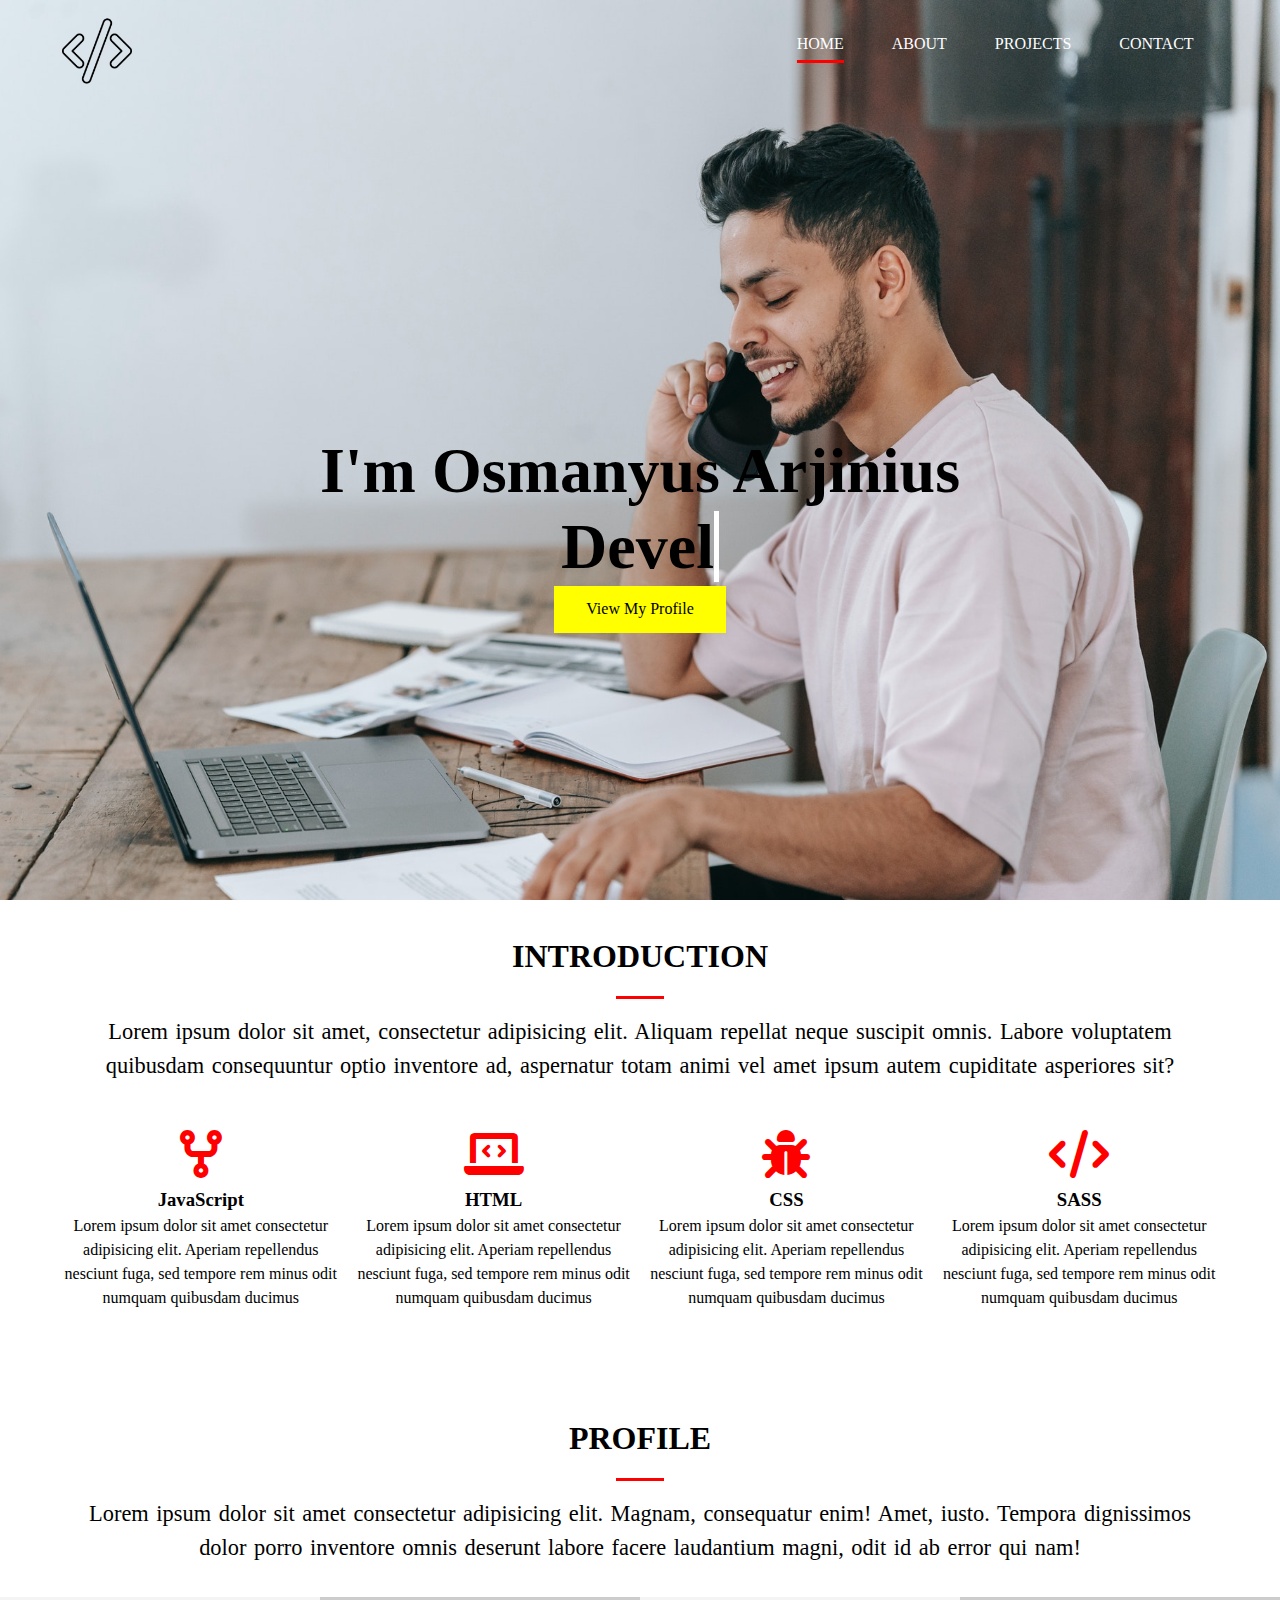
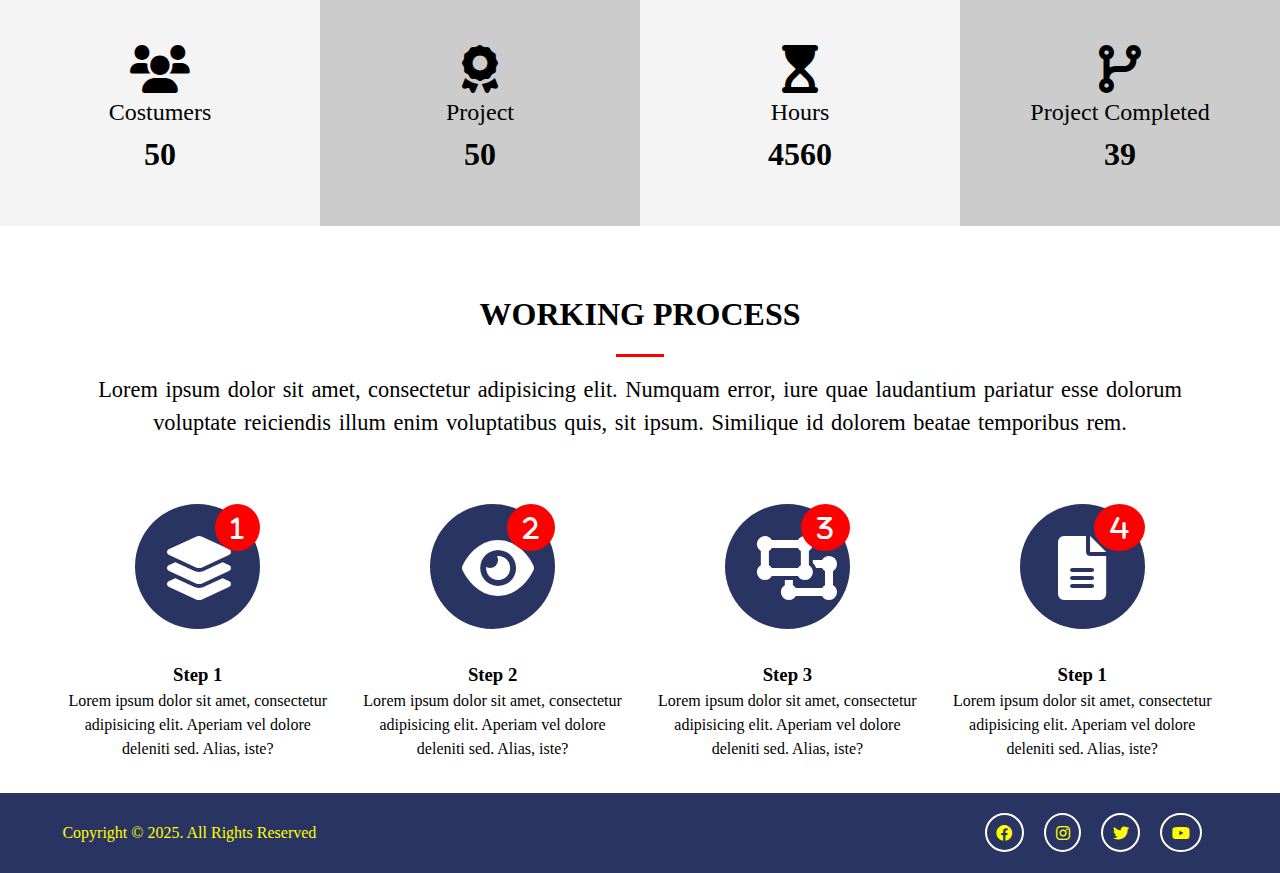
<file: index.html>
<!DOCTYPE html>
<html lang="en">
  <head>
    <meta charset="UTF-8" />
    <meta http-equiv="X-UA-Compatible" content="IE=edge" />
    <meta name="viewport" content="width=device-width, initial-scale=1.0" />
    <title>Document</title>
    <link
      rel="stylesheet"
      href="https://cdnjs.cloudflare.com/ajax/libs/animate.css/4.1.1/animate.min.css"
    />
    <link
      rel="stylesheet"
      href="https://cdnjs.cloudflare.com/ajax/libs/font-awesome/6.0.0/css/all.min.css"
      integrity="sha512-9usAa10IRO0HhonpyAIVpjrylPvoDwiPUiKdWk5t3PyolY1cOd4DSE0Ga+ri4AuTroPR5aQvXU9xC6qOPnzFeg=="
      crossorigin="anonymous"
      referrerpolicy="no-referrer"
    />
    <link rel="stylesheet" href="/css/style.css" />
  </head>
  <body>
    <!-- HEADER START-->
    <header id="header__home">
      <div class="container">
        <nav class="main-nav">
          <img src="/img/logo.png" alt="" class="main-nav__logo" />
          <ul class="main-nav__items">
            <li><a href="index.html" class="active">Home</a></li>
            <li><a href="about.html">About</a></li>
            <li><a href="projects.html">Projects</a></li>
            <li><a href="contact.html">Contact</a></li>
          </ul>
        </nav>
        <div class="header-content">
          <h1>
            I'm Osmanyus Arjinius
            <span
              class="typewrite"
              data-period="1000"
              data-type='["Developer","Designer","Freelancer"]'
            ></span>
          </h1>
          <a href="#" class="btn-yellow animate__animated animate__heartBeat">
            View My Profile
          </a>
        </div>
      </div>
    </header>
    <!-- HEADER FINISH -->

    <!-- SECTION A START -->
    <section id="home__a" class="text-center py-2">
      <div class="container">
        <h2 class="section-title">Introduction</h2>
        <div class="border-bottom"></div>
        <p class="lead">
          Lorem ipsum dolor sit amet, consectetur adipisicing elit. Aliquam
          repellat neque suscipit omnis. Labore voluptatem quibusdam
          consequuntur optio inventore ad, aspernatur totam animi vel amet ipsum
          autem cupiditate asperiores sit?
        </p>
        <div class="skills my-3">
          <div>
            <i class="fa-solid fa-code-fork fa-3x"></i>
            <h3>JavaScript</h3>
            <p>
              Lorem ipsum dolor sit amet consectetur adipisicing elit. Aperiam
              repellendus nesciunt fuga, sed tempore rem minus odit numquam
              quibusdam ducimus
            </p>
          </div>
          <div>
            <i class="fa-solid fa-laptop-code fa-3x"></i>
            <h3>HTML</h3>
            <p>
              Lorem ipsum dolor sit amet consectetur adipisicing elit. Aperiam
              repellendus nesciunt fuga, sed tempore rem minus odit numquam
              quibusdam ducimus
            </p>
          </div>
          <div>
            <i class="fa-solid fa-bug fa-3x"></i>
            <h3>CSS</h3>
            <p>
              Lorem ipsum dolor sit amet consectetur adipisicing elit. Aperiam
              repellendus nesciunt fuga, sed tempore rem minus odit numquam
              quibusdam ducimus
            </p>
          </div>
          <div>
            <i class="fa-solid fa-code fa-3x"></i>
            <h3>SASS</h3>
            <p>
              Lorem ipsum dolor sit amet consectetur adipisicing elit. Aperiam
              repellendus nesciunt fuga, sed tempore rem minus odit numquam
              quibusdam ducimus
            </p>
          </div>
        </div>
      </div>
    </section>
    <!-- SECTION A FINISH -->

    <!-- SECTION B START -->
    <section id="home__b" class="text-center py-2">
      <div class="container">
        <h2 class="section-title">Profile</h2>
        <div class="border-bottom"></div>
        <p class="lead">
          Lorem ipsum dolor sit amet consectetur adipisicing elit. Magnam,
          consequatur enim! Amet, iusto. Tempora dignissimos dolor porro
          inventore omnis deserunt labore facere laudantium magni, odit id ab
          error qui nam!
        </p>
      </div>
      <div class="profile">
        <div>
          <ul>
            <li><i class="fas fa-users fa-3x"></i></li>
            <li class="title">Costumers</li>
            <li class="number">50</li>
          </ul>
        </div>
        <div>
          <ul>
            <li><i class="fas fa-award fa-3x"></i></li>
            <li class="title">Project</li>
            <li class="number">50</li>
          </ul>
        </div>
        <div>
          <ul>
            <li><i class="fas fa-hourglass-start fa-3x"></i></li>
            <li class="title">Hours</li>
            <li class="number">4560</li>
          </ul>
        </div>
        <div>
          <ul>
            <li><i class="fas fa-code-branch fa-3x"></i></li>
            <li class="title">Project Completed</li>
            <li class="number">39</li>
          </ul>
        </div>
      </div>
    </section>
    <!-- SECTION B FINISH -->

    <!-- SECTION C START -->
    <section id="home__c" class="text-center py-2">
      <div class="container">
        <h2 class="section-title">Working process</h2>
        <div class="border-bottom"></div>
        <p class="lead">
          Lorem ipsum dolor sit amet, consectetur adipisicing elit. Numquam
          error, iure quae laudantium pariatur esse dolorum voluptate reiciendis
          illum enim voluptatibus quis, sit ipsum. Similique id dolorem beatae
          temporibus rem.
        </p>
        <div class="process">
          <div>
            <i class="fa-solid fa-layer-group fa-4x process__icon my-2"
              ><div class="process__step">1</div></i
            >
            <h3>Step 1</h3>
            <p>
              Lorem ipsum dolor sit amet, consectetur adipisicing elit. Aperiam
              vel dolore deleniti sed. Alias, iste?
            </p>
          </div>
          <div>
            <i class="fa-solid fa-eye fa-4x process__icon my-2"
              ><div class="process__step">2</div></i
            >
            <h3>Step 2</h3>
            <p>
              Lorem ipsum dolor sit amet, consectetur adipisicing elit. Aperiam
              vel dolore deleniti sed. Alias, iste?
            </p>
          </div>
          <div>
            <i class="fas fa-object-ungroup fa-4x process__icon my-2"
              ><div class="process__step">3</div></i
            >
            <h3>Step 3</h3>
            <p>
              Lorem ipsum dolor sit amet, consectetur adipisicing elit. Aperiam
              vel dolore deleniti sed. Alias, iste?
            </p>
          </div>
          <div>
            <i class="fas fa-file-alt fa-4x process__icon my-2"
              ><div class="process__step">4</div></i
            >
            <h3>Step 1</h3>
            <p>
              Lorem ipsum dolor sit amet, consectetur adipisicing elit. Aperiam
              vel dolore deleniti sed. Alias, iste?
            </p>
          </div>
        </div>
      </div>
    </section>
    <!-- SECTION C FINISH -->

    <!-- FOOTER START -->
    <footer id="main-footer">
      <div class="footer-content container">
        <p>Copyright &copy 2025. All Rights Reserved</p>
        <div class="social">
          <i class="fab fa-facebook"></i>
          <i class="fab fa-instagram"></i>
          <i class="fab fa-twitter"></i>
          <i class="fab fa-youtube"></i>
        </div>
      </div>
    </footer>
    <!-- FOOTER FINISH -->

    <script src="js/jquery.min.js"></script>
    <script src="js/type-writer.js"></script>
  </body>
</html>
</file>
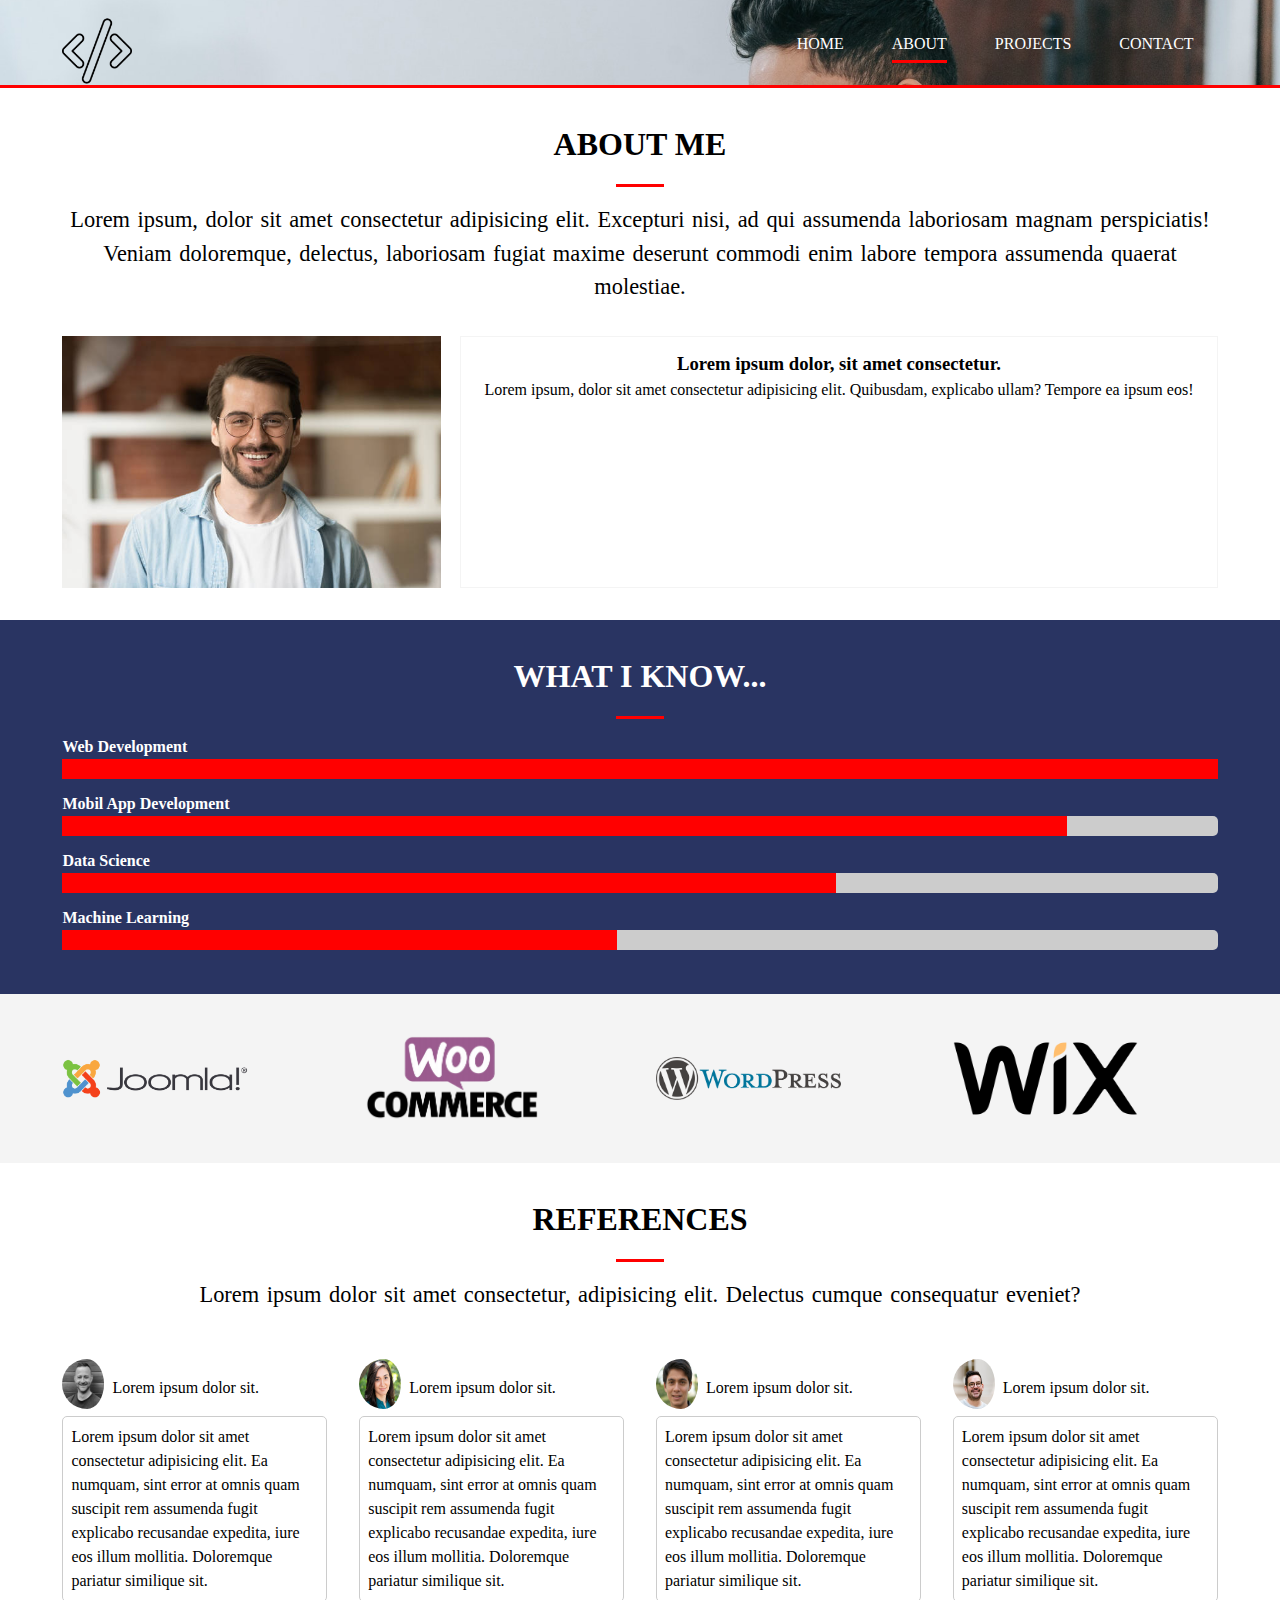
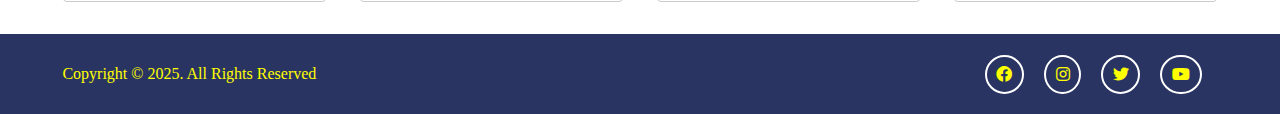
<file: about.html>
<!DOCTYPE html>
<html lang="en">
  <head>
    <meta charset="UTF-8" />
    <meta http-equiv="X-UA-Compatible" content="IE=edge" />
    <meta name="viewport" content="width=device-width, initial-scale=1.0" />
    <title>Document</title>
    <link
      rel="stylesheet"
      href="https://cdnjs.cloudflare.com/ajax/libs/animate.css/4.1.1/animate.min.css"
    />
    <link
      rel="stylesheet"
      href="https://cdnjs.cloudflare.com/ajax/libs/font-awesome/6.0.0/css/all.min.css"
      integrity="sha512-9usAa10IRO0HhonpyAIVpjrylPvoDwiPUiKdWk5t3PyolY1cOd4DSE0Ga+ri4AuTroPR5aQvXU9xC6qOPnzFeg=="
      crossorigin="anonymous"
      referrerpolicy="no-referrer"
    />
    <link rel="stylesheet" href="/css/style.css" />
  </head>
  <body>
    <!-- HEADER START-->
    <header id="header__inner">
      <div class="container">
        <nav class="main-nav">
          <img src="/img/logo.png" alt="" class="main-nav__logo" />
          <ul class="main-nav__items">
            <li><a href="index.html">Home</a></li>
            <li><a href="about.html" class="active">About</a></li>
            <li><a href="projects.html">Projects</a></li>
            <li><a href="contact.html">Contact</a></li>
          </ul>
        </nav>
      </div>
    </header>
    <!-- HEADER FINISH -->

    <!-- SECTION A START -->
    <section id="about-a" class="text-center py-2">
      <div class="container">
        <h2 class="section-title">About Me</h2>
        <div class="border-bottom"></div>
        <p class="lead">
          Lorem ipsum, dolor sit amet consectetur adipisicing elit. Excepturi
          nisi, ad qui assumenda laboriosam magnam perspiciatis! Veniam
          doloremque, delectus, laboriosam fugiat maxime deserunt commodi enim
          labore tempora assumenda quaerat molestiae.
        </p>
        <div class="info">
          <img src="/img/about.jpeg" alt="" class="info-image" />
          <div class="info__bio">
            <h3>Lorem ipsum dolor, sit amet consectetur.</h3>
            <p>
              Lorem ipsum, dolor sit amet consectetur adipisicing elit.
              Quibusdam, explicabo ullam? Tempore ea ipsum eos!
            </p>
          </div>
        </div>
      </div>
    </section>
    <!-- SECTION A FINISH -->

    <!-- SECTION B START -->
    <section id="about-b" class="bg-dark py-2">
      <div class="container">
        <h2 class="section-title">What I Know...</h2>
        <div class="border-bottom"></div>
        <div id="progress-bars">
          <h4>Web Development</h4>
          <div class="progress">
            <div style="width: 100%"></div>
          </div>
          <h4>Mobil App Development</h4>
          <div class="progress">
            <div style="width: 87%"></div>
          </div>
          <h4>Data Science</h4>
          <div class="progress">
            <div style="width: 67%"></div>
          </div>
          <h4>Machine Learning</h4>
          <div class="progress">
            <div style="width: 48%"></div>
          </div>
        </div>
      </div>
    </section>
    <!-- SECTION B FINISH -->

    <!-- SECTION C START -->
    <section id="about-c" class="bg-light py-2">
      <div class="container">
        <div class="about-logos">
          <img src="/img/joomla.png" alt="" />
          <img src="/img/woocommerce.png" alt="" />
          <img src="/img/wordpress.png" alt="" />
          <img src="/img/wix.png" alt="" />
        </div>
      </div>
    </section>
    <!-- SECTION C FINISH -->

    <!-- SECTION D START -->
    <section id="about-d" class="py-2">
      <div class="container">
        <h2 class="section-title">References</h2>
        <div class="border-bottom"></div>
        <p class="lead text-center">
          Lorem ipsum dolor sit amet consectetur, adipisicing elit. Delectus
          cumque consequatur eveniet?
        </p>
        <div class="references">
          <div>
            <ul>
              <li><img src="/img/user-1.jpeg" alt="" /></li>
              <li>Lorem ipsum dolor sit.</li>
            </ul>
            <p>
              Lorem ipsum dolor sit amet consectetur adipisicing elit. Ea
              numquam, sint error at omnis quam suscipit rem assumenda fugit
              explicabo recusandae expedita, iure eos illum mollitia. Doloremque
              pariatur similique sit.
            </p>
          </div>
          <div>
            <ul>
              <li><img src="/img/user-2.jpeg" alt="" /></li>
              <li>Lorem ipsum dolor sit.</li>
            </ul>
            <p>
              Lorem ipsum dolor sit amet consectetur adipisicing elit. Ea
              numquam, sint error at omnis quam suscipit rem assumenda fugit
              explicabo recusandae expedita, iure eos illum mollitia. Doloremque
              pariatur similique sit.
            </p>
          </div>
          <div>
            <ul>
              <li><img src="/img/user-3.jpeg" alt="" /></li>
              <li>Lorem ipsum dolor sit.</li>
            </ul>
            <p>
              Lorem ipsum dolor sit amet consectetur adipisicing elit. Ea
              numquam, sint error at omnis quam suscipit rem assumenda fugit
              explicabo recusandae expedita, iure eos illum mollitia. Doloremque
              pariatur similique sit.
            </p>
          </div>
          <div>
            <ul>
              <li><img src="/img/user-4.jpeg" alt="" /></li>
              <li>Lorem ipsum dolor sit.</li>
            </ul>
            <p>
              Lorem ipsum dolor sit amet consectetur adipisicing elit. Ea
              numquam, sint error at omnis quam suscipit rem assumenda fugit
              explicabo recusandae expedita, iure eos illum mollitia. Doloremque
              pariatur similique sit.
            </p>
          </div>
        </div>
      </div>
    </section>
    <!-- SECTION D FINISH -->

    <!-- FOOTER START -->
    <footer id="main-footer">
      <div class="footer-content container">
        <p>Copyright &copy 2025. All Rights Reserved</p>
        <div class="social">
          <i class="fab fa-facebook"></i>
          <i class="fab fa-instagram"></i>
          <i class="fab fa-twitter"></i>
          <i class="fab fa-youtube"></i>
        </div>
      </div>
    </footer>
    <!-- FOOTER FINISH -->
  </body>
</html>
</file>
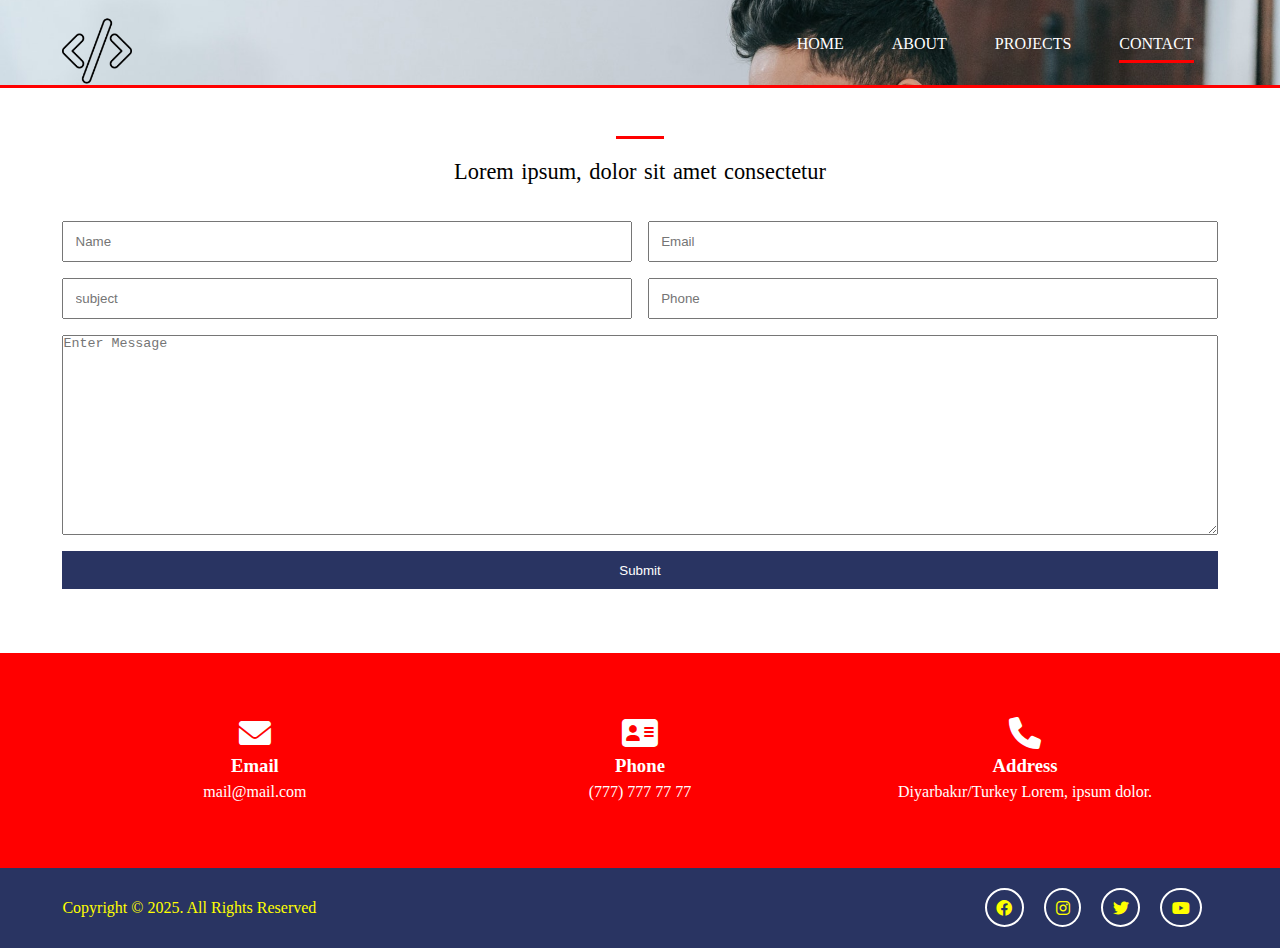
<file: contact.html>
<!DOCTYPE html>
<html lang="en">
  <head>
    <meta charset="UTF-8" />
    <meta http-equiv="X-UA-Compatible" content="IE=edge" />
    <meta name="viewport" content="width=device-width, initial-scale=1.0" />
    <title>Document</title>
    <link
      rel="stylesheet"
      href="https://cdnjs.cloudflare.com/ajax/libs/animate.css/4.1.1/animate.min.css"
    />
    <link
      rel="stylesheet"
      href="https://cdnjs.cloudflare.com/ajax/libs/font-awesome/6.0.0/css/all.min.css"
      integrity="sha512-9usAa10IRO0HhonpyAIVpjrylPvoDwiPUiKdWk5t3PyolY1cOd4DSE0Ga+ri4AuTroPR5aQvXU9xC6qOPnzFeg=="
      crossorigin="anonymous"
      referrerpolicy="no-referrer"
    />
    <link rel="stylesheet" href="/css/style.css" />
  </head>
  <body>
    <!-- HEADER START-->
    <header id="header__inner">
      <div class="container">
        <nav class="main-nav">
          <img src="/img/logo.png" alt="" class="main-nav__logo" />
          <ul class="main-nav__items">
            <li><a href="index.html">Home</a></li>
            <li><a href="about.html">About</a></li>
            <li><a href="projects.html">Projects</a></li>
            <li><a href="contact.html" class="active">Contact</a></li>
          </ul>
        </nav>
      </div>
    </header>
    <!-- HEADER FINISH -->

    <!-- CONTACT A START -->
    <section id="contact-a" class="text-center py-3">
      <div class="container">
        <div class="border-bottom"></div>
        <p class="lead">Lorem ipsum, dolor sit amet consectetur</p>
        <form>
          <div class="forms">
            <input
              type="text"
              class="name input"
              name="name"
              id="name"
              placeholder="Name"
            />
            <input
              type="text"
              class="subject input"
              name="subject"
              id="subject"
              placeholder="subject"
            />
            <input
              type="email"
              class="email input"
              name="email"
              id="email"
              placeholder="Email"
            />
            <input
              type="tel"
              class="phone input"
              name="phone"
              id="phone"
              placeholder="Phone"
            />
            <textarea
              name="message input"
              class="message"
              id="message"
              placeholder="Enter Message"
            ></textarea>
            <button type="submit" class="btn-dark">Submit</button>
          </div>
        </form>
      </div>
    </section>
    <!-- CONTACT A FINISH -->

    <!-- CONTACT B START -->
    <section id="contact-b" class="bg-primary py-4">
      <div class="container">
        <div class="contact-info">
          <div>
            <i class="fas fa-envelope fa-2x"></i>
            <h3>Email</h3>
            <p>mail@mail.com</p>
          </div>
          <div>
            <i class="fas fa-address-card fa-2x"></i>
            <h3>Phone</h3>
            <p>(777) 777 77 77</p>
          </div>
          <div>
            <i class="fas fa-phone fa-2x"></i>
            <h3>Address</h3>
            <p>Diyarbakır/Turkey Lorem, ipsum dolor.</p>
          </div>
        </div>
      </div>
    </section>
    <!-- CONTACT B FINISH -->

    <!-- FOOTER START -->
    <footer id="main-footer">
      <div class="footer-content container">
        <p>Copyright &copy 2025. All Rights Reserved</p>
        <div class="social">
          <i class="fab fa-facebook"></i>
          <i class="fab fa-instagram"></i>
          <i class="fab fa-twitter"></i>
          <i class="fab fa-youtube"></i>
        </div>
      </div>
    </footer>
    <!-- FOOTER FINISH -->
  </body>
</html>
</file>
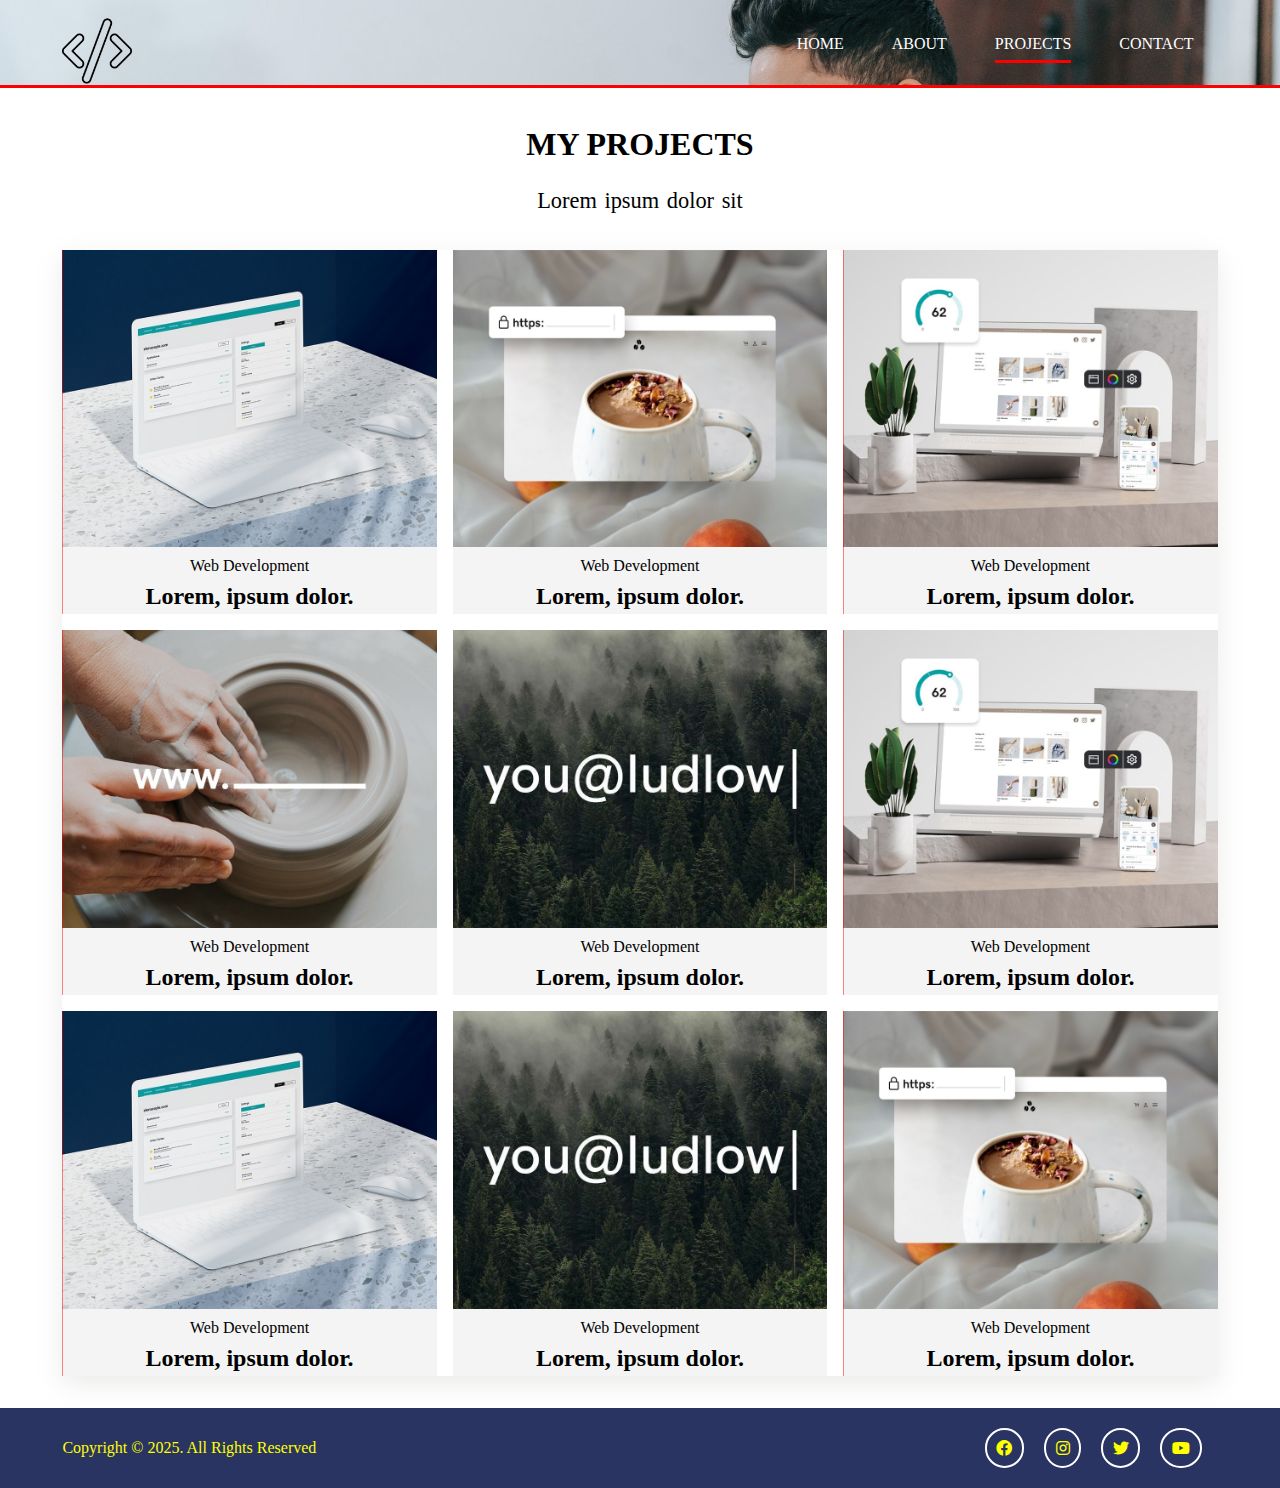
<file: projects.html>
<!DOCTYPE html>
<html lang="en">
  <head>
    <meta charset="UTF-8" />
    <meta http-equiv="X-UA-Compatible" content="IE=edge" />
    <meta name="viewport" content="width=device-width, initial-scale=1.0" />
    <title>Document</title>
    <link
      rel="stylesheet"
      href="https://cdnjs.cloudflare.com/ajax/libs/animate.css/4.1.1/animate.min.css"
    />
    <link
      rel="stylesheet"
      href="https://cdnjs.cloudflare.com/ajax/libs/font-awesome/6.0.0/css/all.min.css"
      integrity="sha512-9usAa10IRO0HhonpyAIVpjrylPvoDwiPUiKdWk5t3PyolY1cOd4DSE0Ga+ri4AuTroPR5aQvXU9xC6qOPnzFeg=="
      crossorigin="anonymous"
      referrerpolicy="no-referrer"
    />
    <link rel="stylesheet" href="/css/style.css" />
  </head>
  <body>
    <!-- HEADER START-->
    <header id="header__inner">
      <div class="container">
        <nav class="main-nav">
          <img src="/img/logo.png" alt="" class="main-nav__logo" />
          <ul class="main-nav__items">
            <li><a href="index.html">Home</a></li>
            <li><a href="about.html">About</a></li>
            <li><a href="projects.html" class="active">Projects</a></li>
            <li><a href="contact.html">Contact</a></li>
          </ul>
        </nav>
      </div>
    </header>
    <!-- HEADER FINISH -->

    <!-- SECTİON START -->
    <section id="projects" class="text-center py-2">
      <div class="container">
        <h2 class="section-title">My Projects</h2>
        <div class="borde-bottom"></div>
        <div class="lead">Lorem ipsum dolor sit</div>

        <div class="items">
          <div class="item">
            <div class="item-image">
              <a href="#">
                <img src="/img/work-1.jpeg" alt="" />
              </a>
            </div>
            <div class="item-text">
              <div class="item-text-wrap">
                <p class="item__text__category">Web Development</p>
                <h2 class="item__tex__title">Lorem, ipsum dolor.</h2>
              </div>
            </div>
          </div>
          <div class="item">
            <div class="item-image">
              <a href="#">
                <img src="/img/work-2.jpeg" alt="" />
              </a>
            </div>
            <div class="item-text">
              <div class="item-text-wrap">
                <p class="item__text__category">Web Development</p>
                <h2 class="item__tex__title">Lorem, ipsum dolor.</h2>
              </div>
            </div>
          </div>
          <div class="item">
            <div class="item-image">
              <a href="#">
                <img src="/img/work-3.jpeg" alt="" />
              </a>
            </div>
            <div class="item-text">
              <div class="item-text-wrap">
                <p class="item__text__category">Web Development</p>
                <h2 class="item__tex__title">Lorem, ipsum dolor.</h2>
              </div>
            </div>
          </div>
          <div class="item">
            <div class="item-image">
              <a href="#">
                <img src="/img/work-4.jpeg" alt="" />
              </a>
            </div>
            <div class="item-text">
              <div class="item-text-wrap">
                <p class="item__text__category">Web Development</p>
                <h2 class="item__tex__title">Lorem, ipsum dolor.</h2>
              </div>
            </div>
          </div>
          <div class="item">
            <div class="item-image">
              <a href="#">
                <img src="/img/work-5.jpeg" alt="" />
              </a>
            </div>
            <div class="item-text">
              <div class="item-text-wrap">
                <p class="item__text__category">Web Development</p>
                <h2 class="item__tex__title">Lorem, ipsum dolor.</h2>
              </div>
            </div>
          </div>
          <div class="item">
            <div class="item-image">
              <a href="#">
                <img src="/img/work-3.jpeg" alt="" />
              </a>
            </div>
            <div class="item-text">
              <div class="item-text-wrap">
                <p class="item__text__category">Web Development</p>
                <h2 class="item__tex__title">Lorem, ipsum dolor.</h2>
              </div>
            </div>
          </div>
          <div class="item">
            <div class="item-image">
              <a href="#">
                <img src="/img/work-1.jpeg" alt="" />
              </a>
            </div>
            <div class="item-text">
              <div class="item-text-wrap">
                <p class="item__text__category">Web Development</p>
                <h2 class="item__tex__title">Lorem, ipsum dolor.</h2>
              </div>
            </div>
          </div>
          <div class="item">
            <div class="item-image">
              <a href="#">
                <img src="/img/work-5.jpeg" alt="" />
              </a>
            </div>
            <div class="item-text">
              <div class="item-text-wrap">
                <p class="item__text__category">Web Development</p>
                <h2 class="item__tex__title">Lorem, ipsum dolor.</h2>
              </div>
            </div>
          </div>
          <div class="item">
            <div class="item-image">
              <a href="#">
                <img src="/img/work-2.jpeg" alt="" />
              </a>
            </div>
            <div class="item-text">
              <div class="item-text-wrap">
                <p class="item__text__category">Web Development</p>
                <h2 class="item__tex__title">Lorem, ipsum dolor.</h2>
              </div>
            </div>
          </div>
        </div>
      </div>
    </section>
    <!-- SECTİON FINISH -->

    <!-- FOOTER START -->
    <footer id="main-footer">
      <div class="footer-content container">
        <p>Copyright &copy 2025. All Rights Reserved</p>
        <div class="social">
          <i class="fab fa-facebook"></i>
          <i class="fab fa-instagram"></i>
          <i class="fab fa-twitter"></i>
          <i class="fab fa-youtube"></i>
        </div>
      </div>
    </footer>
    <!-- FOOTER FINISH -->

    <script src="js/jquery.min.js"></script>
  </body>
</html>
</file>
<file: css/style.css>
#about-a .info {
  display: grid;
  grid-template-columns: 1fr 2fr;
  gap: 1.2rem;
}
#about-a .info__image {
  border: 1px solid #f4f4f4;
  padding: 0.5rem;
  border-radius: 3px;
}
#about-a .info__bio {
  border: 1px solid #f4f4f4;
  padding: 0.8rem;
}
#about-b {
  color: #fff;
}
#about-b .progress {
  height: 20px;
  background-color: #ccc;
  border-radius: 5px;
  margin-bottom: 0.8rem;
}
#about-b .progress div {
  height: 100%;
  text-align: center;
  background-color: red;
}
#about-c .about-logos {
  display: grid;
  grid-template-columns: repeat(4, 1fr);
  gap: 2rem;
  align-items: center;
}
#about-c .about-logos img {
  width: 70%;
}
#about-d .references {
  display: grid;
  grid-template-columns: repeat(4, 1fr);
  gap: 2rem;
  align-items: center;
}
#about-d .references ul {
  list-style: none;
  margin-top: 1rem;
  display: flex;
  align-items: center;
}
#about-d .references p {
  border: 1px solid #ccc;
  border-radius: 5px;
  padding: 0.5rem;
}
#about-d .references img {
  width: 50px;
  height: 50px;
  border-radius: 50%;
  padding-right: 0.5rem;
}

* {
  margin: 0;
  padding: 0;
  box-sizing: border-box;
}

body {
  background-color: #fff;
  line-height: 1.5;
}

a {
  text-decoration: none;
  color: #293462;
}

ul {
  list-style: none;
}

img {
  width: 100%;
}

#contact-a .forms {
  display: grid;
  grid-template-areas: "name email" "subject phone" "message message" "button button";
  gap: 1rem;
  margin-bottom: 1rem;
}
#contact-a .forms .name {
  grid-area: name;
}
#contact-a .forms .email {
  grid-area: email;
}
#contact-a .forms .phone {
  grid-area: phone;
}
#contact-a .forms .subject {
  grid-area: subject;
}
#contact-a .forms .message {
  grid-area: message;
  height: 200px;
}
#contact-a .forms .name {
  grid-area: name;
}
#contact-a .forms .btn-dark {
  grid-area: button;
}
#contact-a .forms .input {
  padding: 0.7rem 0.7rem;
}
#contact-b .contact-info {
  display: grid;
  grid-template-columns: repeat(3, 1fr);
  text-align: center;
  color: #fff;
}

#main-footer {
  background-color: #293462;
  color: yellow;
  height: 5rem;
}
#main-footer .footer-content {
  display: flex;
  justify-content: space-between;
  align-items: center;
  height: 5rem;
}
#main-footer .footer-content .social .fab {
  margin-right: 1rem;
  border: 2px solid #fff;
  border-radius: 50%;
  text-align: center;
  padding: 0.6rem;
  transition: all 0.6s;
}
#main-footer .footer-content .social .fab:hover {
  background-color: red;
}

.main-nav {
  display: flex;
  justify-content: space-between;
  padding-top: 1rem;
}
.main-nav__logo {
  width: 70px;
  height: 70px;
}
.main-nav__items {
  display: flex;
}
.main-nav__items li {
  padding: 1rem 1.5rem;
}
.main-nav__items li a {
  text-decoration: none;
  color: #fff;
  text-transform: uppercase;
  border-bottom: 3px transparent solid;
  padding-bottom: 0.5rem;
  transition: border-color 0.5s;
}
.main-nav__items li a:hover {
  border-color: #f4f4f4;
}
.main-nav__items li a.active {
  border-color: red;
}

#header__home {
  background: url("/img/bg.jpeg") no-repeat center right/cover;
  height: 100vh;
}
#header__home .header-content {
  text-align: center;
  padding-top: 30%;
}
#header__home h1 {
  font-size: 4rem;
  line-height: 1.2;
}
#header__home .typewrite {
  display: block;
}
#header__inner {
  background: url("/img/bg.jpeg") no-repeat 40% 20%/cover;
  height: 5.5rem;
  border-bottom: 3px solid red;
}

#home__a .skills {
  display: grid;
  grid-template-columns: repeat(4, 1fr);
  gap: 1rem;
  margin-bottom: 2.5rem;
}
#home__a i {
  color: red;
  padding-bottom: 0.5rem;
}
#home__b .profile {
  display: grid;
  grid-template-columns: repeat(4, 1fr);
}
#home__b .profile li.title {
  font-size: 1.5rem;
}
#home__b .profile li.number {
  font-size: 2rem;
  font-weight: bold;
}
#home__b .profile div {
  padding: 3rem 0;
}
#home__b .profile div:nth-child(odd) {
  background-color: #f4f4f4;
}
#home__b .profile div:nth-child(even) {
  background-color: #ccc;
}
#home__c .process {
  display: grid;
  grid-template-columns: repeat(4, 1fr);
  gap: 1.5rem;
  text-align: center;
}
#home__c .process__step {
  position: absolute;
  top: 0;
  right: 0;
  font-size: 25px;
  background-color: red;
  border-radius: 50%;
  line-height: 15px;
  padding: 1rem;
  transition: all 1s;
}
#home__c .process__icon {
  position: relative;
  width: 125px;
  height: 125px;
  border-radius: 50%;
  background-color: #293462;
  color: #fff;
  padding: 2rem;
  text-align: center;
}
#home__c .process__icon:hover {
  background-color: red;
}
#home__c .process__icon:hover .process__step {
  background-color: #293462;
}

@media (max-width: 768px) {
  #header__home {
    height: 30rem;
  }
  #header__home .header-content {
    padding-top: 7rem;
  }
  #header__home .header-content h1 {
    font-size: 2.6rem;
  }
  #home__a .skills,
#home__b .profile,
#home__c .process,
#projects .items {
    grid-template-columns: repeat(2, 1fr);
  }
}
@media (max-width: 576px) {
  .lead {
    font-size: 1rem !important;
    margin-bottom: 1rem !important;
    word-spacing: 1px !important;
  }
  #home__a .skills div {
    border-bottom: 1px solid gray;
    padding-bottom: 1rem;
  }
  #home__a .skills div:last-child {
    border: none;
    padding-bottom: 0;
  }
  #header__home {
    height: 10rem;
    border-radius: 2px solid red;
    background-position: 20% 30%;
  }
  #header__home .header-content {
    display: none;
  }
  #header__inner {
    height: 10rem;
  }
  .main-nav {
    flex-direction: column;
    align-items: center;
  }
  .main-nav li {
    padding: 1rem;
  }
  #home__a .skills,
#home__b .profile,
#home__c .process,
#projects .items,
#contact-b .contact-info {
    grid-template-columns: 1fr;
  }
  #main-footer {
    height: 7rem;
  }
  #main-footer .footer-content {
    flex-direction: column;
    padding: 1rem;
    height: 5rem;
  }
  #main-footer .footer-content .social {
    padding: 1rem;
  }
  #about-a .info {
    grid-template-columns: 1fr;
  }
  #about-c {
    display: none;
  }
  #contact-a .forms {
    grid-template-areas: "name " "email" "subject " "phone" "message " "button";
  }
  #contact-b div {
    margin-bottom: 1rem;
    padding-bottom: 1rem;
    border-bottom: 1rem dashed #fff;
  }
  #contact-b div:last-child {
    margin-bottom: 0;
    padding-bottom: 0;
    border-bottom: 0;
  }
}
.items {
  display: grid;
  grid-template-columns: repeat(3, 1fr);
  gap: 1rem;
  box-shadow: rgba(149, 154, 145, 0.2) 0px 8px 24px;
}
.items .item {
  position: relative;
  background-color: #f4f4f4;
  overflow: hidden;
}
.items .item::after {
  content: "";
  position: absolute;
  display: block;
  background-color: red;
  opacity: 0.8;
  top: 0;
  left: 0;
  width: 100%;
  height: 100%;
  transform: translateX(-100%);
  transition: transform 2s cubic-bezier(0.175, 0.885, 0.32, 1.2575);
}
.items .item:hover::after {
  transform: translateX(0);
}

.container {
  max-width: 1200px;
  padding: 0 1.4rem;
  margin: auto;
}

.btn-yellow, .btn-dark, .btn-light, .btn-primary {
  display: inline-block;
  padding: 0.7rem 2rem;
  transition: all 0.5s;
  border: none;
  cursor: pointer;
}

.btn-primary {
  color: #f4f4f4;
  background-color: red;
}
.btn-light {
  color: #293462;
  background-color: #f4f4f4;
}
.btn-dark {
  color: #fff;
  background-color: #293462;
}
.btn-yellow {
  color: black;
  background-color: yellow;
}

button[class^=btn-]:hover,
a[class^=btn-]:hover,
input[class^=btn-]:hover {
  background-color: red;
  color: #fff;
}

.bg-dark {
  background-color: #293462;
}
.bg-light {
  background-color: #f4f4f4;
}
.bg-primary {
  background-color: red;
}

.py-1 {
  padding: 1rem 0;
}
.py-2 {
  padding: 2rem 0;
}
.py-3 {
  padding: 3em 0;
}
.py-4 {
  padding: 4rem 0;
}

.my-1 {
  margin: 1rem 0;
}
.my-2 {
  margin: 2rem 0;
}
.my-3 {
  margin: 3em 0;
}
.my-4 {
  margin: 4rem 0;
}

.text-center {
  text-align: center;
}

.section-title {
  font-size: 2rem;
  padding-bottom: 1rem;
  text-transform: uppercase;
  text-align: center;
}

.border-bottom {
  height: 3px;
  width: 3rem;
  background-color: red;
  margin: 0 auto 1rem auto;
}

.lead {
  font-size: 1.4rem;
  margin-bottom: 2rem;
  word-spacing: 2px;
}/*# sourceMappingURL=style.css.map */
</file>
